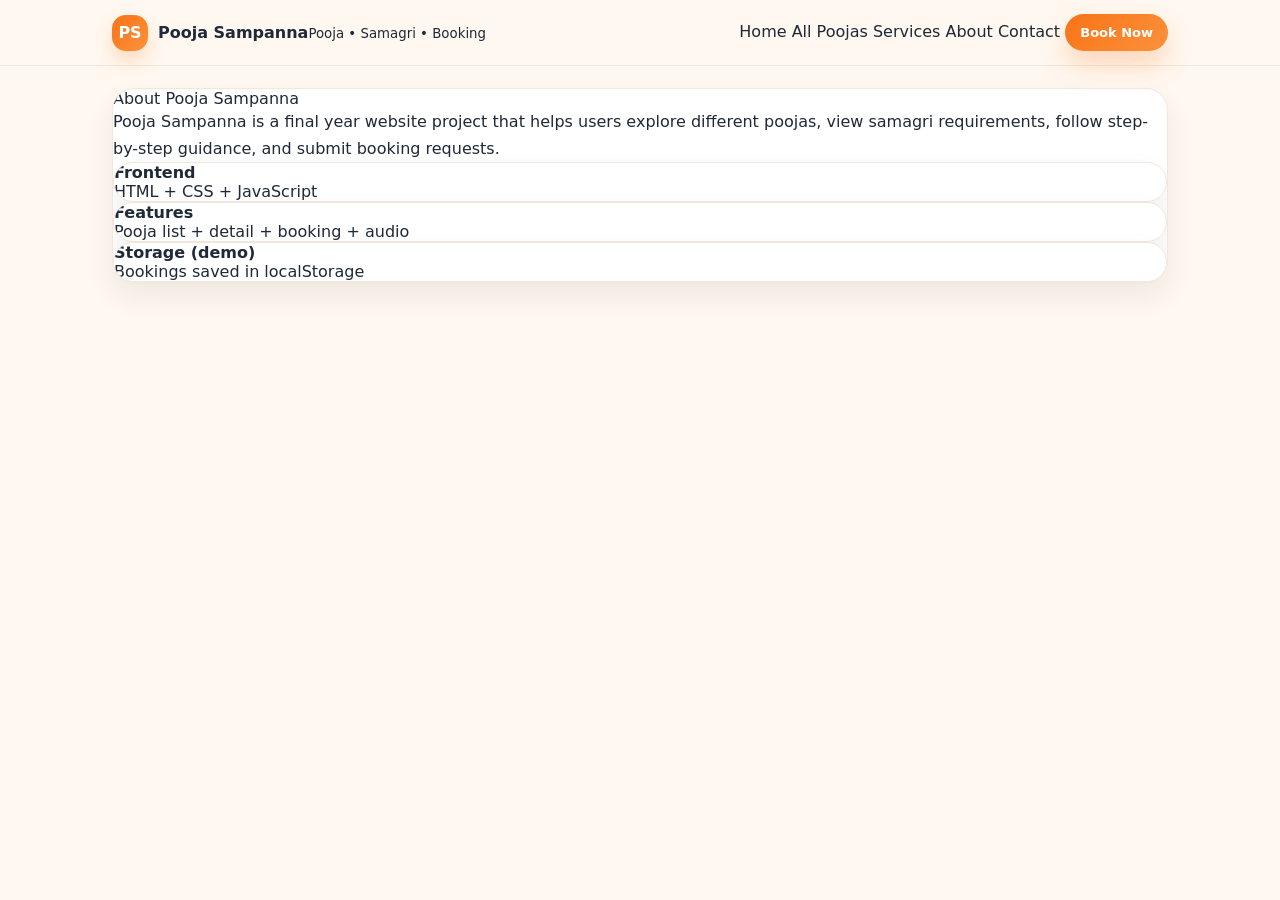
<file: about.html>
<!doctype html>
<html lang="en">
<head>
  <meta charset="utf-8"/>
  <meta name="viewport" content="width=device-width, initial-scale=1"/>
  <title>About - Pooja Sampanna</title>
  <link rel="stylesheet" href="style.css"/>
</head>
<body>
  <header class="nav">
    <div class="nav-inner">
      <a class="brand" href="index.html">
        <div class="logo">PS</div>
        <div><b>Pooja Sampanna</b><small>Pooja • Samagri • Booking</small></div>
      </a>
      <div class="links">
        <a data-nav class="link" href="index.html">Home</a>
        <a data-nav class="link" href="poojas.html">All Poojas</a>
        <a data-nav class="link" href="services.html">Services</a>
        <a data-nav class="link" href="about.html">About</a>
        <a data-nav class="link" href="contact.html">Contact</a>
        <a class="btn primary" href="contact.html">Book Now</a>
      </div>
    </div>
  </header>

  <main class="container">
    <div class="card">
      <div class="title">About Pooja Sampanna</div>
      <p class="muted" style="line-height:1.7">
        Pooja Sampanna is a final year website project that helps users explore different poojas,
        view samagri requirements, follow step-by-step guidance, and submit booking requests.
      </p>

      <div class="section cards">
        <div class="card"><b>Frontend</b><div class="small">HTML + CSS + JavaScript</div></div>
        <div class="card"><b>Features</b><div class="small">Pooja list + detail + booking + audio</div></div>
        <div class="card"><b>Storage (demo)</b><div class="small">Bookings saved in localStorage</div></div>
      </div>
    </div>
  </main>

  <script src="app.js"></script>
</body>
</html>
</file>
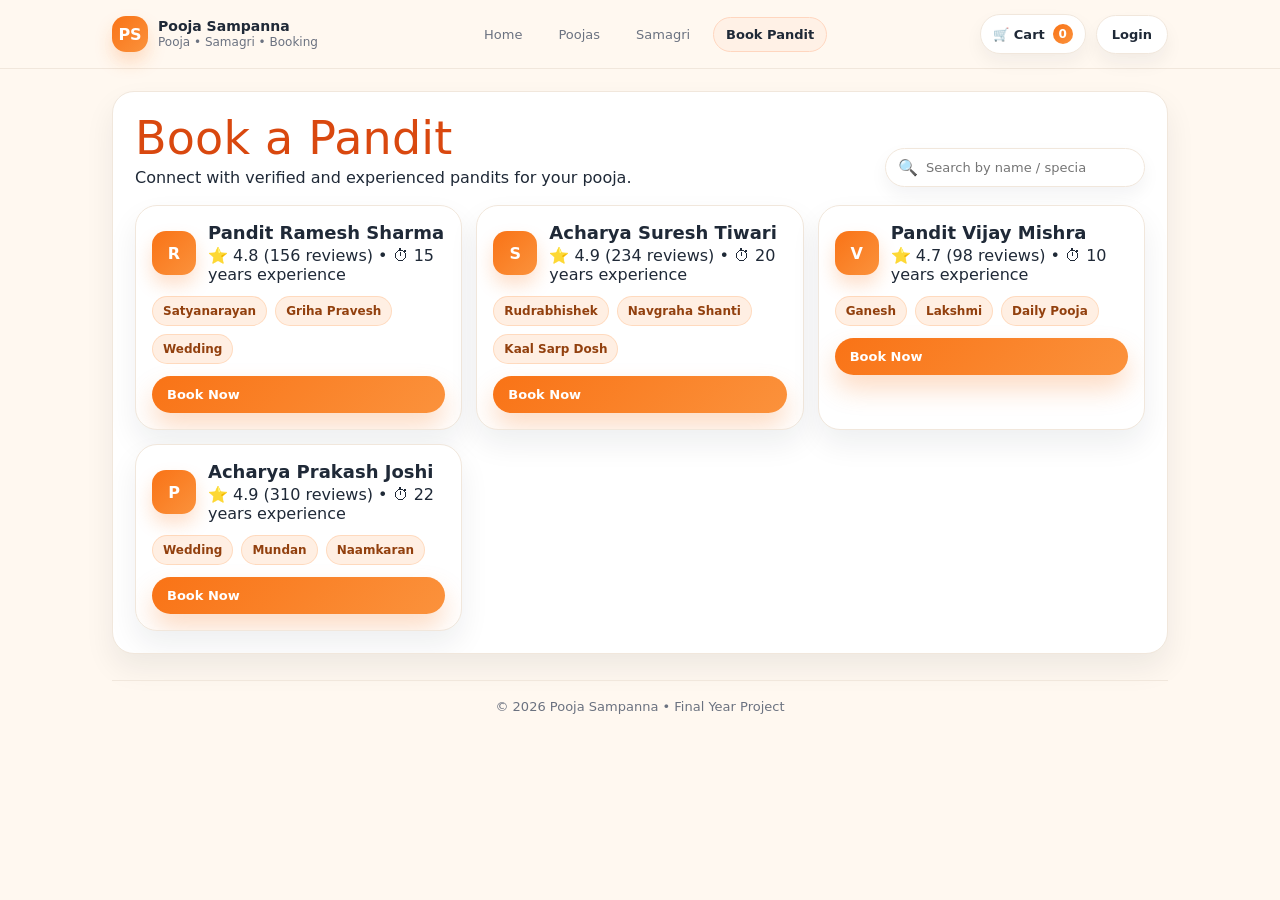
<file: book-pandit.html>
<!doctype html>
<html lang="en">
<head>
  <meta charset="utf-8" />
  <meta name="viewport" content="width=device-width, initial-scale=1" />
  <title>Book Pandit - Pooja Sampanna</title>
  <link rel="stylesheet" href="style.css" />
</head>
<body>

<header class="nav">
  <div class="nav-inner">
    <a class="brand" href="index.html">
      <div class="logo">PS</div>
      <div class="brand-title">
        <b>Pooja Sampanna</b>
        <small>Pooja • Samagri • Booking</small>
      </div>
    </a>

    <nav class="nav-links">
      <a class="nav-link" data-nav href="index.html">Home</a>
      <a class="nav-link" data-nav href="poojas.html">Poojas</a>
      <a class="nav-link" data-nav href="samagri.html">Samagri</a>
      <a class="nav-link active" data-nav href="book-pandit.html">Book Pandit</a>
    </nav>

    <div class="nav-right">
      <a class="cart-pill" href="samagri.html" title="Open cart">
        🛒 Cart <span class="cart-badge" id="cartCount">0</span>
      </a>
      <a class="btn ghost" href="login.html">Login</a>
    </div>
  </div>
</header>

<main class="container">
  <section class="card" style="padding:22px">
    <div style="display:flex;justify-content:space-between;gap:12px;flex-wrap:wrap;align-items:flex-end">
      <div>
        <div class="h1" style="margin:0">Book a Pandit</div>
        <p class="muted" style="margin:6px 0 0">Connect with verified and experienced pandits for your pooja.</p>
      </div>

      <div class="search" style="min-width:260px">
        🔍 <input id="panditSearch" placeholder="Search by name / specialty..." />
      </div>
    </div>

    <div class="grid3" id="panditGrid" style="margin-top:18px"></div>
  </section>

  <div class="footer">© 2026 Pooja Sampanna • Final Year Project</div>
</main>

<!-- BOOKING MODAL -->
<div class="modal" id="panditModal" style="display:none">
  <div class="modal-card">
    <div class="modal-head">
      <div>
        <b id="mPanditName">Book Pandit</b>
        <div class="muted" id="mPanditMeta" style="margin-top:4px;font-size:13px"></div>
      </div>
      <button class="btn ghost" id="mClose">✕</button>
    </div>

    <form id="panditForm" class="modal-body">
      <div class="grid2">
        <div>
          <label class="lbl">Your Name</label>
          <input class="inp" id="cName" required />
        </div>
        <div>
          <label class="lbl">Phone</label>
          <input class="inp" id="cPhone" required />
        </div>
      </div>

      <div class="grid2">
        <div>
          <label class="lbl">Date</label>
          <input class="inp" id="cDate" type="date" required />
        </div>
        <div>
          <label class="lbl">Time</label>
          <input class="inp" id="cTime" type="time" required />
        </div>
      </div>

      <div class="grid2">
        <div>
          <label class="lbl">Pooja</label>
          <select class="inp" id="cPooja" required>
            <option>Satyanarayan Katha</option>
            <option>Ganesh Pooja</option>
            <option>Lakshmi Pooja</option>
            <option>Griha Pravesh</option>
            <option>Wedding</option>
            <option>Navgraha Shanti</option>
          </select>
        </div>
        <div>
          <label class="lbl">City</label>
          <input class="inp" id="cCity" placeholder="Mumbai" required />
        </div>
      </div>

      <div>
        <label class="lbl">Address</label>
        <textarea class="inp" id="cAddr" rows="2" required></textarea>
      </div>

      <button class="btn primary" type="submit" style="width:100%;margin-top:10px">✅ Confirm Booking</button>
      <div class="muted" style="margin-top:8px;font-size:13px">Demo saves locally (and can be sent to PHP API if available).</div>
    </form>
  </div>
</div>

<script>
  // Minimal helpers
  const qs = (s,root=document)=> root.querySelector(s);
  const qsa = (s,root=document)=> [...root.querySelectorAll(s)];
  const money = n => "₹" + Number(n).toFixed(0);

  // Pandit data (demo)
  const PANDITS = [
    {id:"ramesh", name:"Pandit Ramesh Sharma", rating:4.8, reviews:156, exp:"15 years", tags:["Satyanarayan","Griha Pravesh","Wedding"]},
    {id:"suresh", name:"Acharya Suresh Tiwari", rating:4.9, reviews:234, exp:"20 years", tags:["Rudrabhishek","Navgraha Shanti","Kaal Sarp Dosh"]},
    {id:"vijay",  name:"Pandit Vijay Mishra", rating:4.7, reviews:98,  exp:"10 years", tags:["Ganesh","Lakshmi","Daily Pooja"]},
    {id:"prakash",name:"Acharya Prakash Joshi", rating:4.9, reviews:310, exp:"22 years", tags:["Wedding","Mundan","Naamkaran"]},
  ];

  // Cart badge (same key as your samagri page)
  function getCart(){
    try { return JSON.parse(localStorage.getItem("ps_cart")||"[]"); } catch(e){ return []; }
  }
  function setCartBadge(){
    const cart = getCart();
    const count = cart.reduce((a,i)=> a + (i.qty||1), 0);
    const el = qs("#cartCount"); if(el) el.textContent = count;
  }
  setCartBadge();

  // Render cards
  const grid = qs("#panditGrid");
  function render(list){
    grid.innerHTML = list.map(p=>`
      <div class="card" style="padding:16px">
        <div style="display:flex;gap:12px;align-items:center">
          <div class="logo" style="width:44px;height:44px;font-weight:900">${p.name.split(" ")[1]?.[0]||"P"}</div>
          <div style="flex:1">
            <b style="font-size:18px">${p.name}</b>
            <div class="muted" style="margin-top:3px">⭐ ${p.rating} (${p.reviews} reviews) • ⏱ ${p.exp} experience</div>
          </div>
        </div>

        <div style="display:flex;gap:8px;flex-wrap:wrap;margin-top:12px">
          ${p.tags.map(t=>`<span class="pill">${t}</span>`).join("")}
        </div>

        <button class="btn primary" style="width:100%;margin-top:12px" data-book="${p.id}">Book Now</button>
      </div>
    `).join("");
  }
  render(PANDITS);

  // Search
  qs("#panditSearch").addEventListener("input", (e)=>{
    const q = e.target.value.toLowerCase().trim();
    const filtered = PANDITS.filter(p =>
      p.name.toLowerCase().includes(q) || p.tags.join(" ").toLowerCase().includes(q)
    );
    render(filtered);
  });

  // Modal open/close + booking
  let activePandit = null;
  const modal = qs("#panditModal");
  function openModal(p){
    activePandit = p;
    qs("#mPanditName").textContent = p.name;
    qs("#mPanditMeta").textContent = `⭐ ${p.rating} (${p.reviews} reviews) • ⏱ ${p.exp}`;
    modal.style.display = "flex";
  }
  function closeModal(){ modal.style.display="none"; }
  qs("#mClose").onclick = closeModal;
  modal.addEventListener("click",(e)=>{ if(e.target === modal) closeModal(); });

  document.addEventListener("click",(e)=>{
    const id = e.target?.getAttribute?.("data-book");
    if(!id) return;
    const p = PANDITS.find(x=>x.id===id);
    if(p) openModal(p);
  });

  qs("#panditForm").addEventListener("submit", async (e)=>{
    e.preventDefault();
    const booking = {
      pandit: activePandit?.name || "Pandit",
      name: qs("#cName").value.trim(),
      phone: qs("#cPhone").value.trim(),
      date: qs("#cDate").value,
      time: qs("#cTime").value,
      pooja: qs("#cPooja").value,
      city: qs("#cCity").value.trim(),
      address: qs("#cAddr").value.trim(),
      ts: Date.now()
    };

    // save locally
    const list = JSON.parse(localStorage.getItem("ps_bookings") || "[]");
    list.unshift(booking);
    localStorage.setItem("ps_bookings", JSON.stringify(list));

    // OPTIONAL: send to PHP api if exists (no harm if fails)
    try{
      await fetch("../api/save_booking.php", {
        method:"POST",
        headers:{"Content-Type":"application/json"},
        body: JSON.stringify(booking)
      });
    }catch(err){}

    alert("✅ Booking Saved!");
    closeModal();
    e.target.reset();
  });
</script>

</body>
</html>
</file>
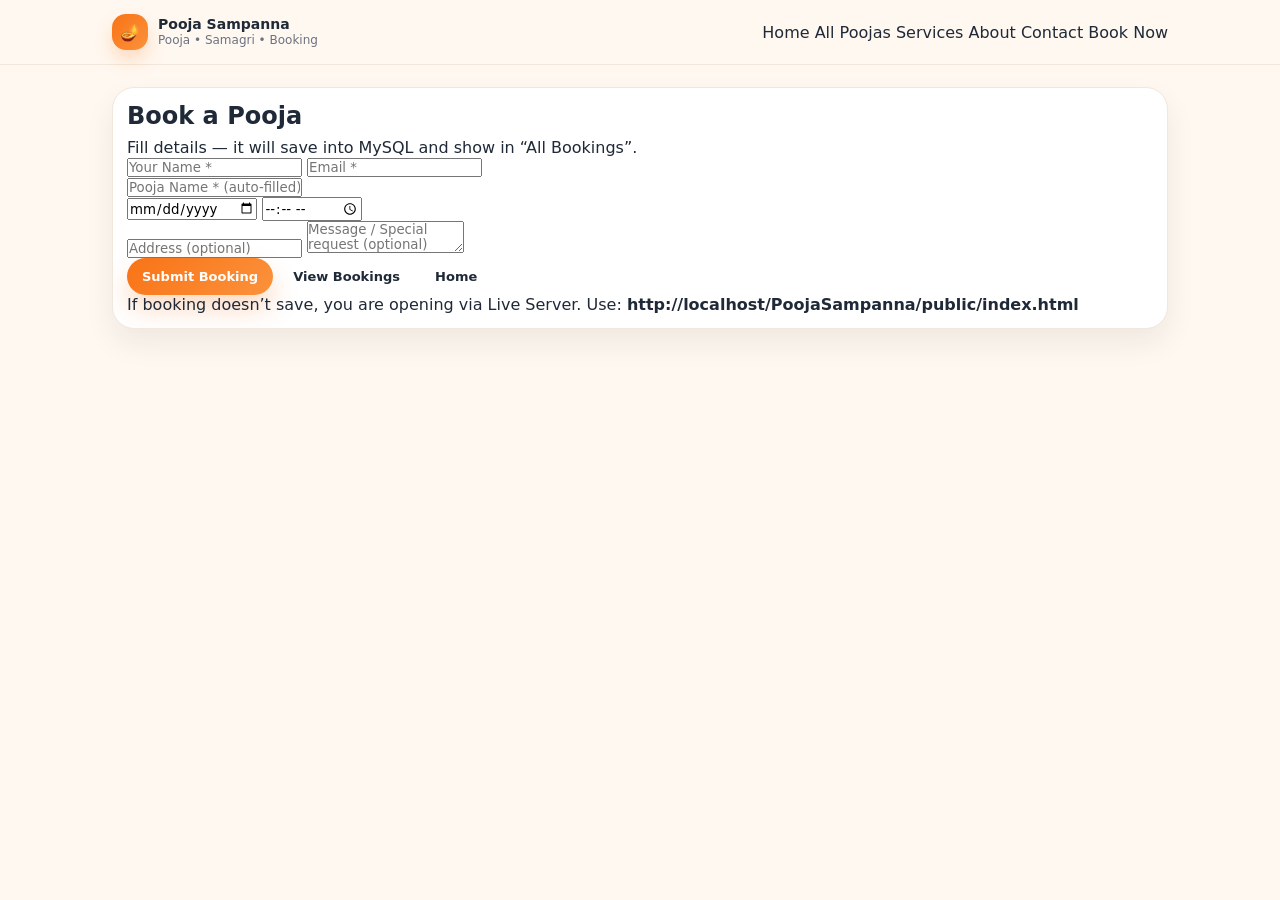
<file: book.html>
<!doctype html>
<html lang="en">
<head>
  <meta charset="utf-8"/>
  <meta name="viewport" content="width=device-width,initial-scale=1"/>
  <title>Book Pooja • Pooja Sampanna</title>
  <link rel="stylesheet" href="style.css"/>
</head>
<body>
  <div class="nav">
    <div class="container nav-inner">
      <a class="brand" href="index.html">
        <div class="logo"><span>🪔</span></div>
        <div class="brand-title"><b>Pooja Sampanna</b><small>Pooja • Samagri • Booking</small></div>
      </a>
      <div class="links">
        <a href="index.html">Home</a>
        <a href="poojas.html">All Poojas</a>
        <a href="services.html">Services</a>
        <a href="about.html">About</a>
        <a href="contact.html">Contact</a>
        <a class="cta" href="book.html">Book Now</a>
      </div>
    </div>
  </div>

  <div class="container section">
    <div class="card panel">
      <h2 style="margin:0 0 8px">Book a Pooja</h2>
      <div class="muted">Fill details — it will save into MySQL and show in “All Bookings”.</div>
      <div class="hr"></div>

      <form id="bookingForm" class="form">
        <div class="row2">
          <input id="name" placeholder="Your Name *" required>
          <input id="email" type="email" placeholder="Email *" required>
        </div>

        <input id="poojaName" placeholder="Pooja Name * (auto-filled)" required>

        <div class="row2">
          <input id="date" type="date" required>
          <input id="time" type="time" required>
        </div>

        <input id="address" placeholder="Address (optional)">
        <textarea id="message" placeholder="Message / Special request (optional)"></textarea>

        <div class="btnrow">
          <button class="btn primary" type="submit">Submit Booking</button>
          <a class="btn" href="bookings.html">View Bookings</a>
          <a class="btn" href="index.html">Home</a>
        </div>

        <div class="note">
          If booking doesn’t save, you are opening via Live Server. Use:
          <b>http://localhost/PoojaSampanna/public/index.html</b>
        </div>
      </form>
    </div>
  </div>

  <script src="app.js"></script>
</body>
</html>
</file>
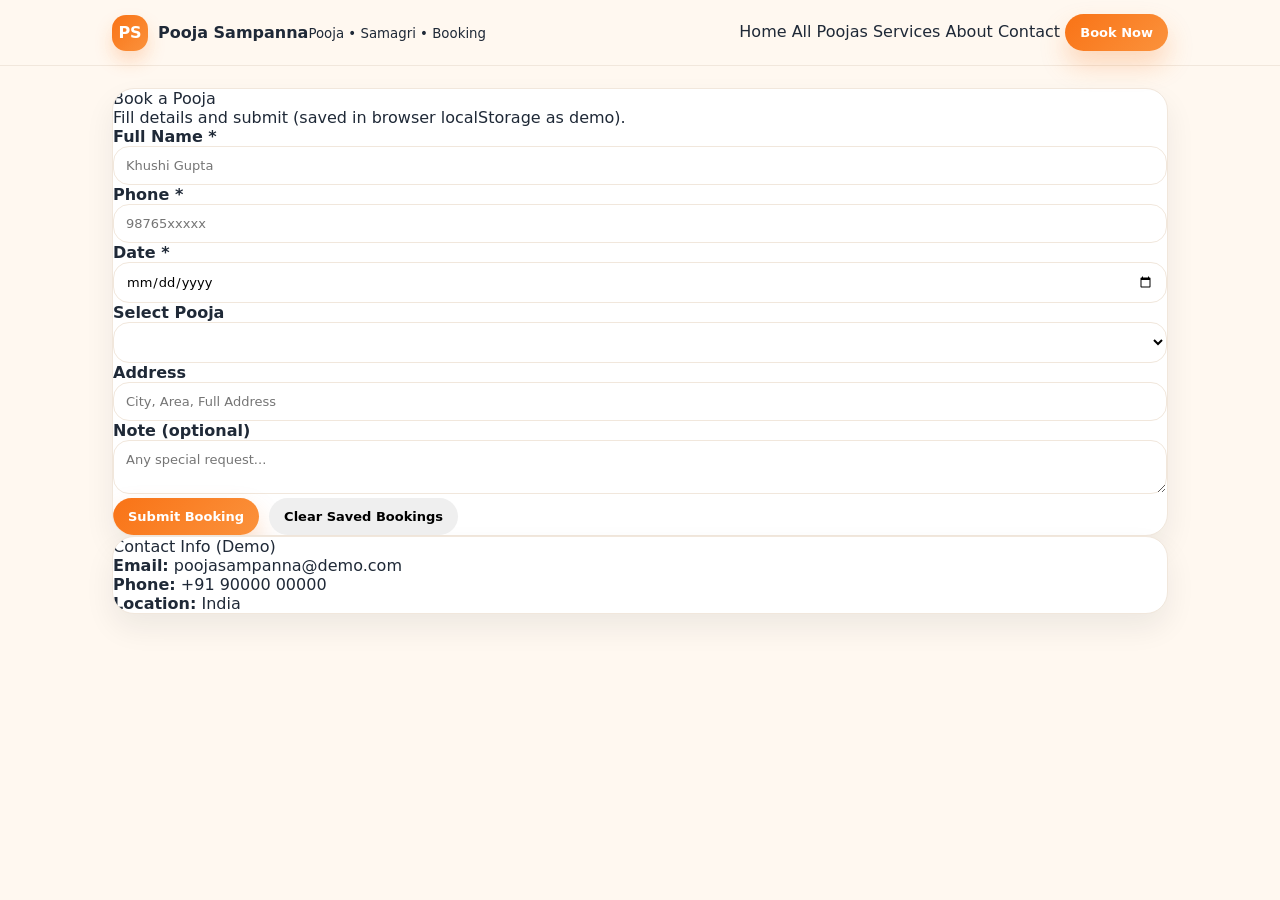
<file: contact.html>
<!doctype html>
<html lang="en">
<head>
  <meta charset="utf-8"/>
  <meta name="viewport" content="width=device-width, initial-scale=1"/>
  <title>Contact & Booking - Pooja Sampanna</title>
  <link rel="stylesheet" href="style.css"/>
</head>
<body>
  <header class="nav">
    <div class="nav-inner">
      <a class="brand" href="index.html">
        <div class="logo">PS</div>
        <div><b>Pooja Sampanna</b><small>Pooja • Samagri • Booking</small></div>
      </a>
      <div class="links">
        <a data-nav class="link" href="index.html">Home</a>
        <a data-nav class="link" href="poojas.html">All Poojas</a>
        <a data-nav class="link" href="services.html">Services</a>
        <a data-nav class="link" href="about.html">About</a>
        <a data-nav class="link" href="contact.html">Contact</a>
        <a class="btn primary" href="contact.html">Book Now</a>
      </div>
    </div>
  </header>

  <main class="container grid gap">
    <div class="card">
      <div class="title">Book a Pooja</div>
      <p class="muted">Fill details and submit (saved in browser localStorage as demo).</p>

      <form class="form" id="bookingForm">
        <div class="grid form-2">
          <div>
            <label><b>Full Name *</b></label>
            <input class="input" name="name" placeholder="Khushi Gupta"/>
          </div>
          <div>
            <label><b>Phone *</b></label>
            <input class="input" name="phone" placeholder="98765xxxxx"/>
          </div>
        </div>

        <div class="grid form-2">
          <div>
            <label><b>Date *</b></label>
            <input class="input" type="date" name="date"/>
          </div>
          <div>
            <label><b>Select Pooja</b></label>
            <select class="input" name="pooja" id="poojaSelect"></select>
          </div>
        </div>

        <div>
          <label><b>Address</b></label>
          <input class="input" name="address" placeholder="City, Area, Full Address"/>
        </div>

        <div>
          <label><b>Note (optional)</b></label>
          <textarea class="input" name="note" placeholder="Any special request..."></textarea>
        </div>

        <div style="display:flex;gap:10px;flex-wrap:wrap">
          <button class="btn primary" type="submit">Submit Booking</button>
          <button class="btn" type="button" id="clearBookings">Clear Saved Bookings</button>
        </div>
      </form>
    </div>

    <div class="card">
      <div class="title">Contact Info (Demo)</div>
      <div class="notice">
        <div><b>Email:</b> poojasampanna@demo.com</div>
        <div><b>Phone:</b> +91 90000 00000</div>
        <div><b>Location:</b> India</div>
      </div>
    </div>
  </main>

  <script src="app.js"></script>
</body>
</html>
</file>
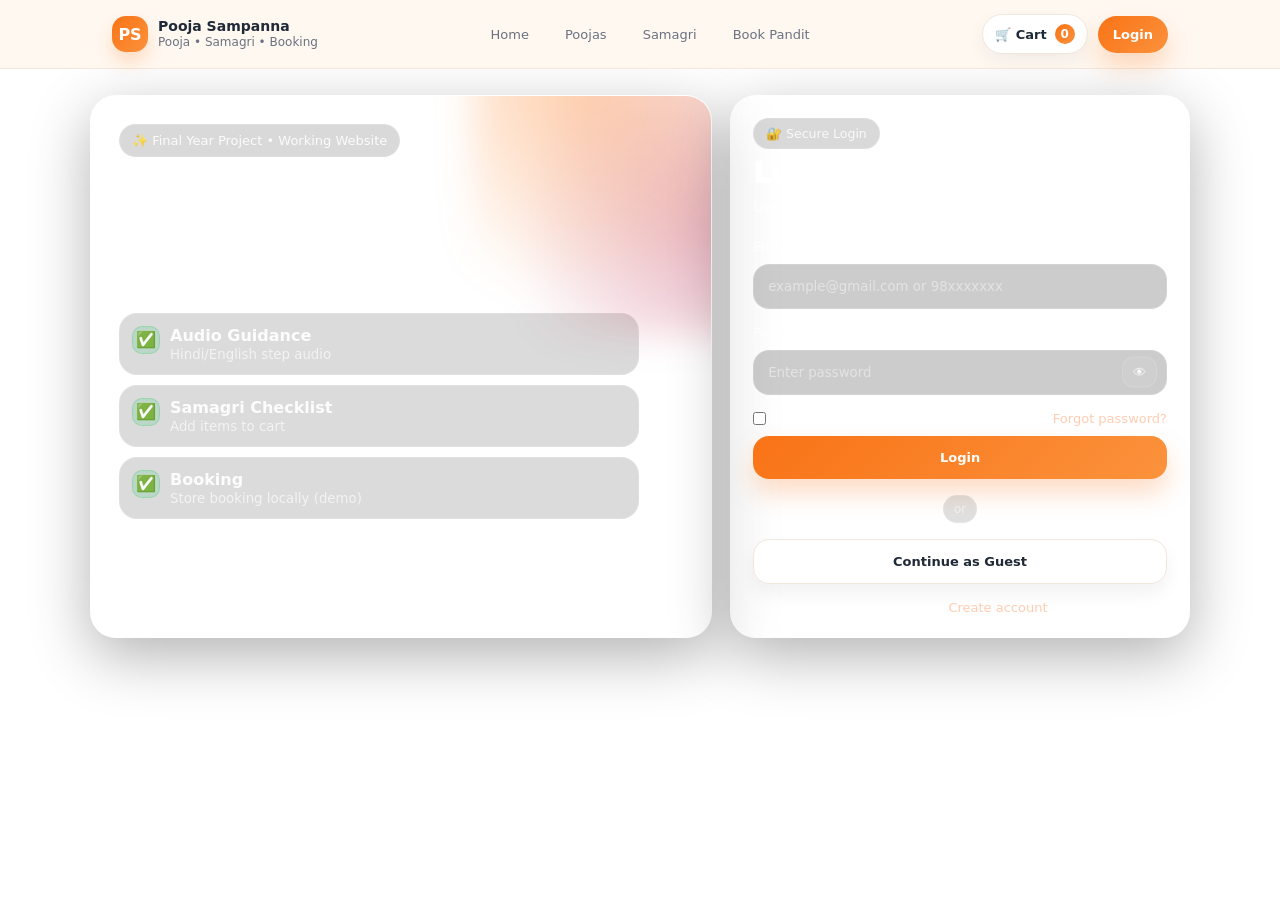
<file: login.html>
<!doctype html>
<html lang="en">
<head>
  <meta charset="utf-8" />
  <meta name="viewport" content="width=device-width, initial-scale=1" />
  <title>Login - Pooja Sampanna</title>
  <link rel="stylesheet" href="style.css" />
</head>
<body class="login-body">

<header class="nav">
  <div class="nav-inner">
    <a class="brand" href="index.html">
      <div class="logo">PS</div>
      <div class="brand-title">
        <b>Pooja Sampanna</b>
        <small>Pooja • Samagri • Booking</small>
      </div>
    </a>

    <nav class="nav-links">
      <a class="nav-link" data-nav href="index.html">Home</a>
      <a class="nav-link" data-nav href="poojas.html">Poojas</a>
      <a class="nav-link" data-nav href="samagri.html">Samagri</a>
      <a class="nav-link" data-nav href="book-pandit.html">Book Pandit</a>
    </nav>

    <div class="nav-right">
      <a class="cart-pill" href="samagri.html">
        🛒 Cart <span class="cart-badge" id="cartCount">0</span>
      </a>
      <a class="btn primary" href="login.html">Login</a>
    </div>
  </div>
</header>

<main class="login-wrap">
  <div class="login-grid">
    <!-- LEFT: Branding panel -->
    <section class="login-left">
      <div class="login-chip">✨ Final Year Project • Working Website</div>
      <h1 class="login-title">Welcome Back</h1>
      <p class="login-sub">
        Login to manage bookings, save samagri list and continue guided pooja with audio steps.
      </p>

      <div class="login-bullets">
        <div class="lb"><span>✅</span><div><b>Audio Guidance</b><small>Hindi/English step audio</small></div></div>
        <div class="lb"><span>✅</span><div><b>Samagri Checklist</b><small>Add items to cart</small></div></div>
        <div class="lb"><span>✅</span><div><b>Booking</b><small>Store booking locally (demo)</small></div></div>
      </div>

      <div class="login-glow"></div>
    </section>

    <!-- RIGHT: Login card -->
    <section class="login-card">
      <div class="lc-head">
        <div class="lc-badge">🔐 Secure Login</div>
        <h2>Login</h2>
        <p>Use email/phone + password (demo login saves locally).</p>
      </div>

      <form id="loginForm" class="lc-form">
        <label class="lc-label">Email / Phone</label>
        <input class="lc-input" type="text" id="loginUser" placeholder="example@gmail.com or 98xxxxxxx" required />

        <label class="lc-label">Password</label>
        <div class="lc-pass">
          <input class="lc-input" type="password" id="loginPass" placeholder="Enter password" required />
          <button type="button" class="lc-eye" id="togglePass" aria-label="Show password">👁</button>
        </div>

        <div class="lc-row">
          <label class="lc-check">
            <input type="checkbox" id="rememberMe" />
            <span>Remember me</span>
          </label>
          <a class="lc-link" href="#" onclick="alert('Demo: feature optional');return false;">Forgot password?</a>
        </div>

        <button class="btn primary lc-btn" type="submit">Login</button>

        <div class="lc-or"><span>or</span></div>

        <button class="btn ghost lc-btn" type="button" id="guestBtn">Continue as Guest</button>

        <div class="lc-foot">
          <span>New user?</span>
          <a class="lc-link" href="#" onclick="alert('Demo: you can add signup later');return false;">Create account</a>
        </div>
      </form>
    </section>
  </div>
</main>

<script src="app.js"></script>
<script>
  // Password show/hide
  const pass = document.getElementById("loginPass");
  document.getElementById("togglePass").addEventListener("click", ()=>{
    pass.type = (pass.type === "password") ? "text" : "password";
  });

  // Demo login (localStorage)
  document.getElementById("loginForm").addEventListener("submit", (e)=>{
    e.preventDefault();
    const user = document.getElementById("loginUser").value.trim();
    const remember = document.getElementById("rememberMe").checked;

    const payload = { user, at: Date.now() };
    localStorage.setItem("ps_user", JSON.stringify(payload));
    if(remember) localStorage.setItem("ps_remember", "1"); else localStorage.removeItem("ps_remember");

    alert("Login successful (demo) ✅");
    location.href = "book-pandit.html";
  });

  document.getElementById("guestBtn").addEventListener("click", ()=>{
    localStorage.removeItem("ps_user");
    alert("Continuing as Guest ✅");
    location.href = "index.html";
  });
</script>
</body>
</html>
</file>
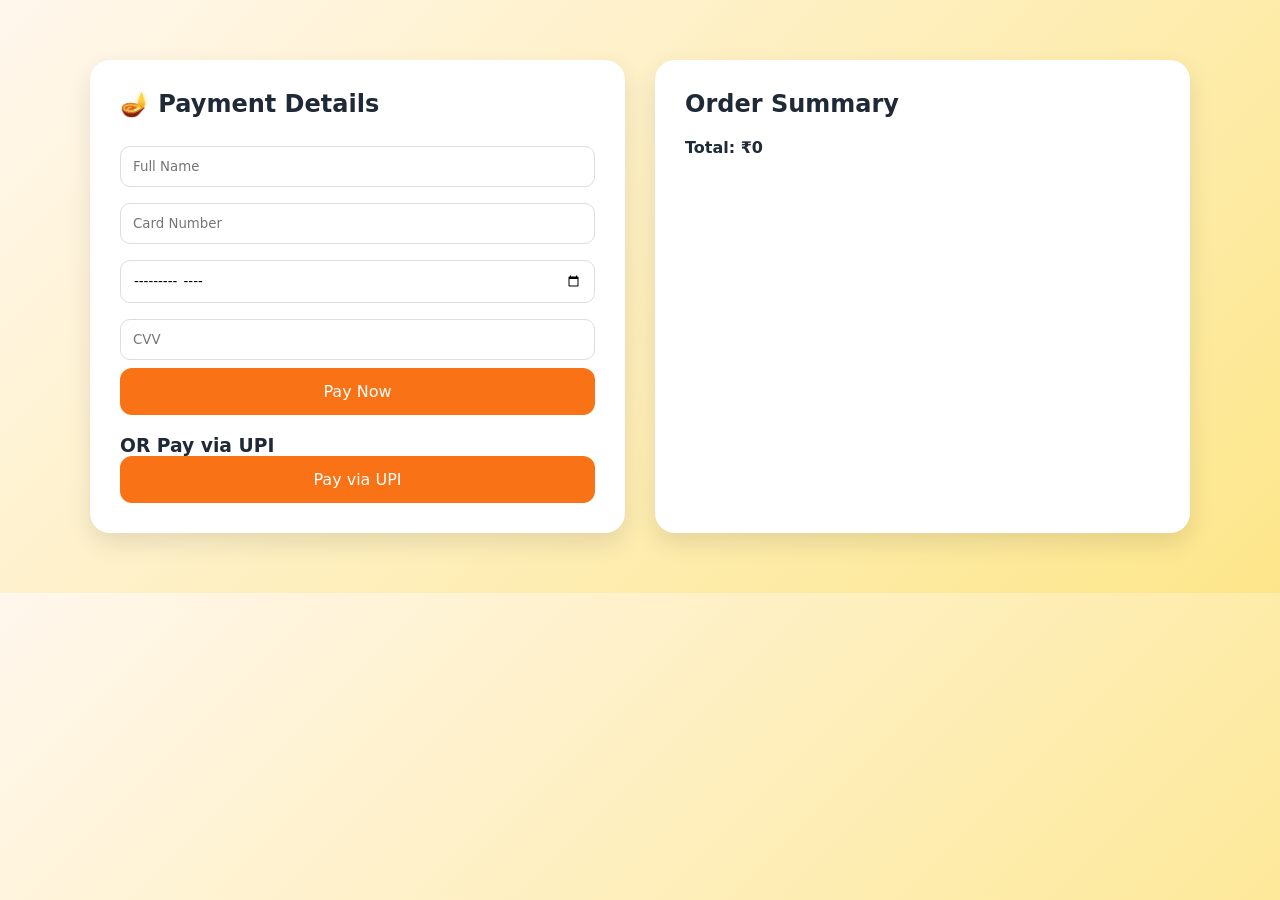
<file: payment.html>
<!DOCTYPE html>
<html lang="en">
<head>
<meta charset="UTF-8">
<meta name="viewport" content="width=device-width, initial-scale=1.0">
<title>Payment - Pooja Sampanna</title>
<link rel="stylesheet" href="style.css">

<style>
body{
  background: linear-gradient(135deg,#fff7ed,#fde68a);
}

.pay-container{
  max-width: 1100px;
  margin: 60px auto;
  display: grid;
  grid-template-columns: 1fr 1fr;
  gap: 30px;
}

.pay-left{
  background: white;
  padding: 30px;
  border-radius: 20px;
  box-shadow: 0 10px 25px rgba(0,0,0,0.1);
}

.pay-right{
  background: white;
  padding: 30px;
  border-radius: 20px;
  box-shadow: 0 10px 25px rgba(0,0,0,0.1);
}

h2{
  margin-bottom: 20px;
}

input{
  width: 100%;
  padding: 12px;
  margin: 8px 0;
  border-radius: 10px;
  border: 1px solid #ddd;
}

.btn-pay{
  width: 100%;
  padding: 14px;
  background: #f97316;
  color: white;
  border: none;
  border-radius: 12px;
  font-size: 16px;
  cursor: pointer;
}

.btn-pay:hover{
  background: #ea580c;
}

.summary{
  margin-top: 20px;
}

.item{
  display:flex;
  justify-content:space-between;
  margin:8px 0;
}

.total{
  font-weight:bold;
  margin-top: 15px;
}
</style>
</head>

<body>

<div class="pay-container">

  <!-- LEFT SIDE (FORM) -->
  <div class="pay-left">
    <h2>🪔 Payment Details</h2>

    <form id="payForm">
      <input type="text" placeholder="Full Name" required>
      <input type="text" placeholder="Card Number" required>
      <input type="month" required>
      <input type="password" placeholder="CVV" required>

      <button class="btn-pay" type="submit">Pay Now</button>
    </form>

    <h3 style="margin-top:20px;">OR Pay via UPI</h3>
    <button class="btn-pay" onclick="upi()">Pay via UPI</button>
  </div>

  <!-- RIGHT SIDE (SUMMARY) -->
  <div class="pay-right">
    <h2>Order Summary</h2>

    <div class="summary" id="summaryBox"></div>

    <div class="total" id="totalAmount">Total: ₹0</div>
  </div>

</div>

<script>
// Load cart data
function loadCart(){
  return JSON.parse(localStorage.getItem("ps_cart") || "[]");
}

function renderSummary(){
  const cart = loadCart();
  const box = document.getElementById("summaryBox");
  let total = 0;

  box.innerHTML = cart.map(item=>{
    total += item.price;
    return `
      <div class="item">
        <span>${item.name}</span>
        <span>₹${item.price}</span>
      </div>
    `;
  }).join("");

  document.getElementById("totalAmount").innerText = "Total: ₹" + total;
}

renderSummary();

// Payment submit
document.getElementById("payForm").addEventListener("submit", function(e){
  e.preventDefault();
  alert("✅ Payment Successful");
  localStorage.removeItem("ps_cart");
  window.location.href = "success.html";
});

// UPI
function upi(){
  alert("Redirecting to UPI (Demo)");
}
</script>

</body>
</html>
</file>
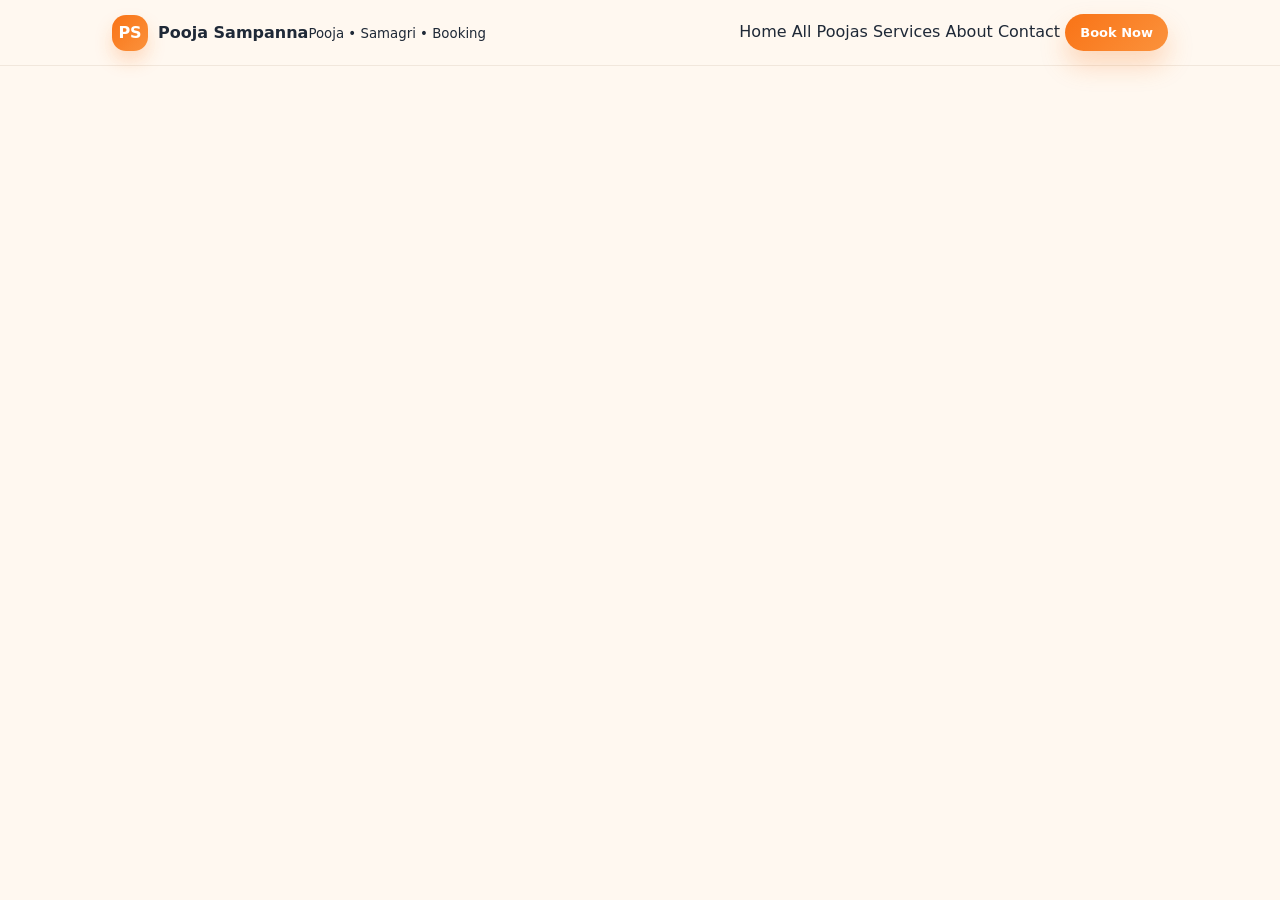
<file: pooja.html>
<!doctype html>
<html lang="en">
<head>
  <meta charset="utf-8"/>
  <meta name="viewport" content="width=device-width, initial-scale=1"/>
  <title>Pooja Details - Pooja Sampanna</title>
  <link rel="stylesheet" href="style.css"/>
</head>
<body>
  <header class="nav">
    <div class="nav-inner">
      <a class="brand" href="index.html">
        <div class="logo">PS</div>
        <div><b>Pooja Sampanna</b><small>Pooja • Samagri • Booking</small></div>
      </a>
      <div class="links">
        <a data-nav class="link" href="index.html">Home</a>
        <a data-nav class="link" href="poojas.html">All Poojas</a>
        <a data-nav class="link" href="services.html">Services</a>
        <a data-nav class="link" href="about.html">About</a>
        <a data-nav class="link" href="contact.html">Contact</a>
        <a class="btn primary" href="contact.html">Book Now</a>
      </div>
    </div>
  </header>

  <main class="container">
    <div id="poojaDetail"></div>
  </main>

  <script src="app.js"></script>
</body>
</html>
</file>
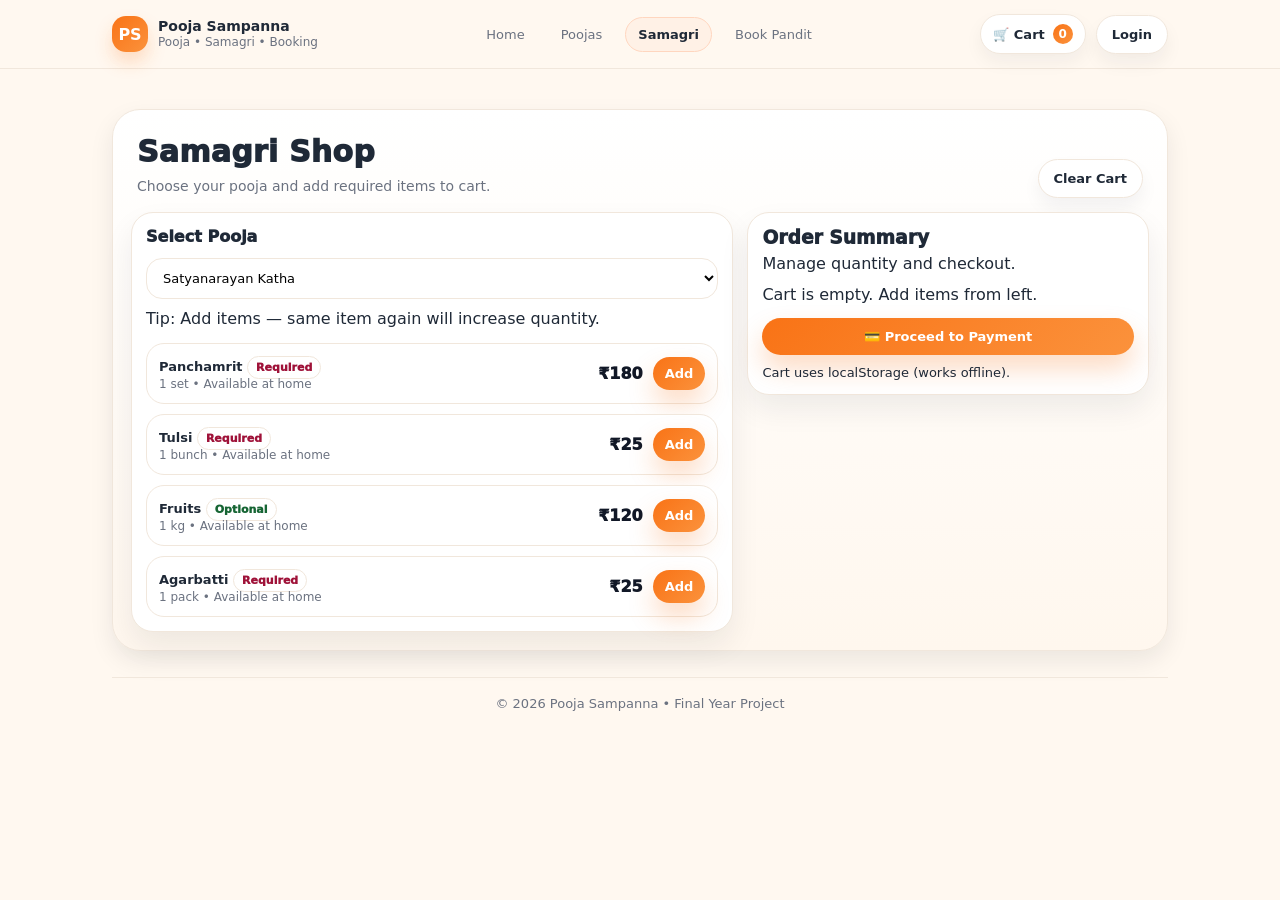
<file: samagri.html>
<!doctype html>
<html lang="en">
<head>
  <meta charset="utf-8" />
  <meta name="viewport" content="width=device-width, initial-scale=1" />
  <title>Samagri Shop - Pooja Sampanna</title>
  <link rel="stylesheet" href="style.css" />
</head>
<body>

<header class="nav">
  <div class="nav-inner">
    <a class="brand" href="index.html">
      <div class="logo">PS</div>
      <div class="brand-title">
        <b>Pooja Sampanna</b>
        <small>Pooja • Samagri • Booking</small>
      </div>
    </a>

    <nav class="nav-links">
      <a class="nav-link" data-nav href="index.html">Home</a>
      <a class="nav-link" data-nav href="poojas.html">Poojas</a>
      <a class="nav-link active" data-nav href="samagri.html">Samagri</a>
      <a class="nav-link" data-nav href="book-pandit.html">Book Pandit</a>
    </nav>

    <div class="nav-right">
      <a class="cart-pill" href="samagri.html">
        🛒 Cart <span class="cart-badge" id="cartCount">0</span>
      </a>
      <a class="btn ghost" href="login.html">Login</a>
    </div>
  </div>
</header>

<main class="container">

  <section class="pop-wrap">
    <div class="pop-head">
      <div>
        <div class="pop-title">Samagri Shop</div>
        <div class="pop-sub">
          Choose your pooja and add required items to cart.
        </div>
      </div>

      <div class="pop-actions">
        <button class="btn ghost" id="clearCart">Clear Cart</button>
      </div>
    </div>

    <div class="layout2">

      <!-- LEFT -->
      <div class="panel">
        <div class="row" style="justify-content:space-between;gap:12px;flex-wrap:wrap">
          <div style="font-weight:1000">Select Pooja</div>

          <select class="select" id="poojaSelect" style="min-width:240px">
            <option>Satyanarayan Katha</option>
            <option>Ganesh Pooja</option>
            <option>Lakshmi Pooja</option>
            <option>Saraswati Pooja</option>
            <option>Hanuman Pooja</option>
            <option>Shiv Pooja</option>
            <option>Vastu Shanti</option>
          </select>
        </div>

        <div class="muted" style="margin-top:10px">
          Tip: Add items — same item again will increase quantity.
        </div>

        <div class="list" id="samagriList" style="margin-top:15px">
        </div>
      </div>

      <!-- RIGHT -->
      <div class="panel sticky">
        <h3 style="margin:0;font-weight:1000">Order Summary</h3>
        <div class="muted" style="margin-top:6px">Manage quantity and checkout.</div>

        <div id="cartSummary" style="margin-top:12px">
        </div>

        <!-- 🔥 PAYMENT BUTTON ADDED -->
        <div style="margin-top:14px">
          <a href="payment.html" class="btn primary" style="display:block;text-align:center;">
            💳 Proceed to Payment
          </a>
        </div>

        <div class="muted" style="margin-top:10px;font-size:13px">
          Cart uses localStorage (works offline).
        </div>
      </div>

    </div>
  </section>

  <div class="footer">© 2026 Pooja Sampanna • Final Year Project</div>
</main>

<script src="app.js"></script>

<script>
document.getElementById("clearCart")?.addEventListener("click", ()=>{
  localStorage.removeItem("ps_cart");
  alert("Cart cleared ✅");
  location.reload();
});
</script>

</body>
</html>
</file>
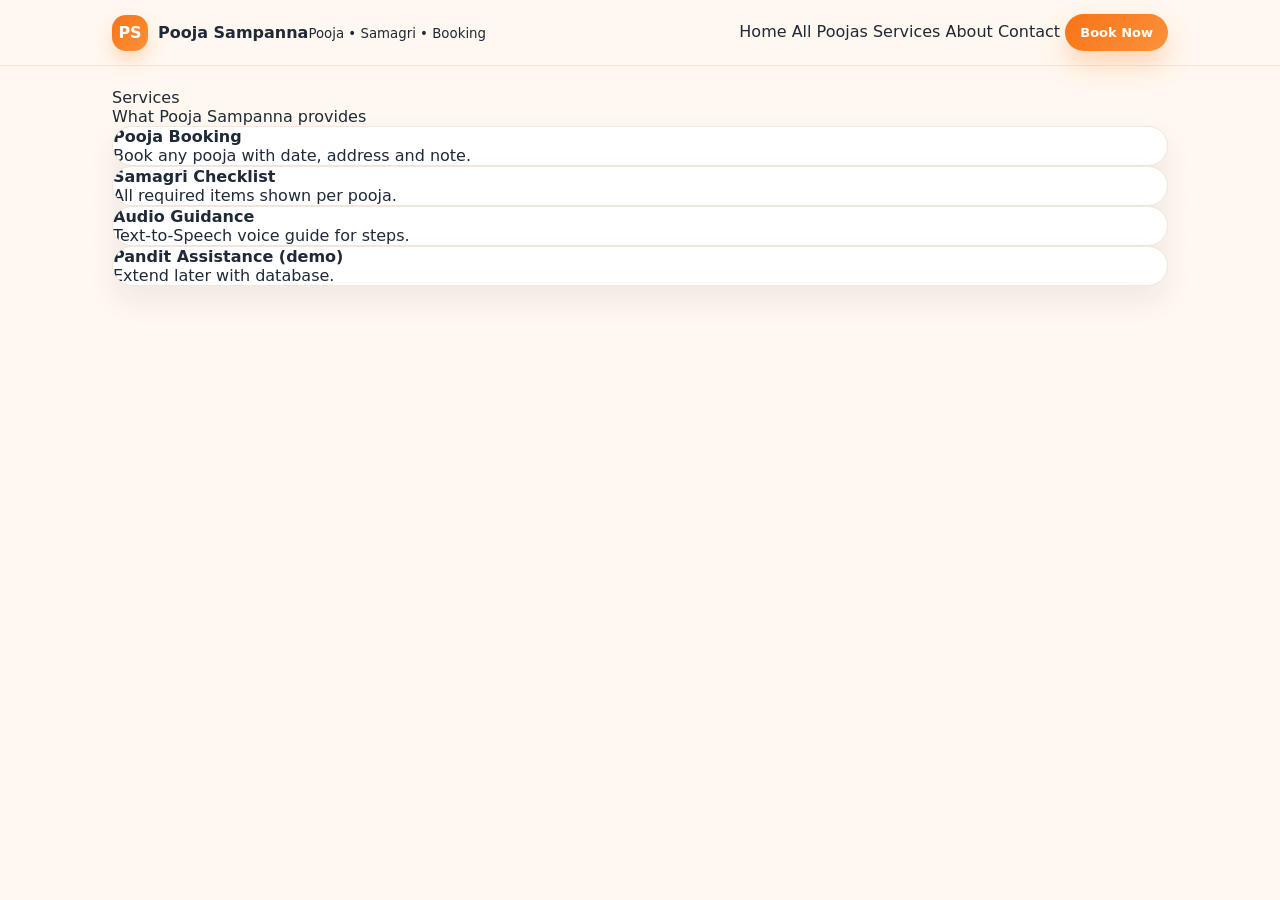
<file: services.html>
<!doctype html>
<html lang="en">
<head>
  <meta charset="utf-8"/>
  <meta name="viewport" content="width=device-width, initial-scale=1"/>
  <title>Services - Pooja Sampanna</title>
  <link rel="stylesheet" href="style.css"/>
</head>
<body>
  <header class="nav">
    <div class="nav-inner">
      <a class="brand" href="index.html">
        <div class="logo">PS</div>
        <div><b>Pooja Sampanna</b><small>Pooja • Samagri • Booking</small></div>
      </a>
      <div class="links">
        <a data-nav class="link" href="index.html">Home</a>
        <a data-nav class="link" href="poojas.html">All Poojas</a>
        <a data-nav class="link" href="services.html">Services</a>
        <a data-nav class="link" href="about.html">About</a>
        <a data-nav class="link" href="contact.html">Contact</a>
        <a class="btn primary" href="contact.html">Book Now</a>
      </div>
    </div>
  </header>

  <main class="container">
    <div class="title">Services</div>
    <p class="muted">What Pooja Sampanna provides</p>

    <div class="section cards">
      <div class="card"><b>Pooja Booking</b><div class="small">Book any pooja with date, address and note.</div></div>
      <div class="card"><b>Samagri Checklist</b><div class="small">All required items shown per pooja.</div></div>
      <div class="card"><b>Audio Guidance</b><div class="small">Text-to-Speech voice guide for steps.</div></div>
      <div class="card"><b>Pandit Assistance (demo)</b><div class="small">Extend later with database.</div></div>
    </div>
  </main>

  <script src="app.js"></script>
</body>
</html>
</file>
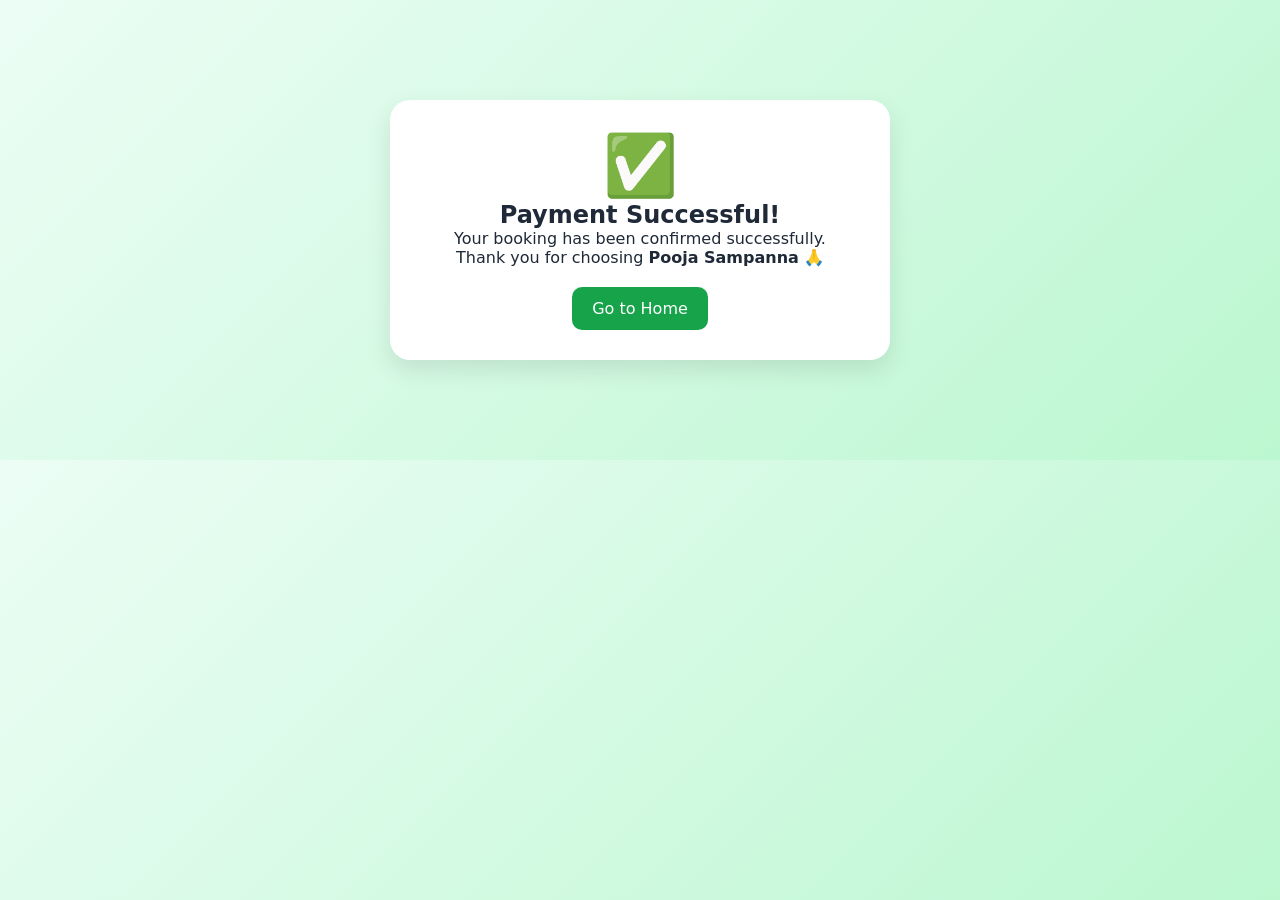
<file: success.html>
<!DOCTYPE html>
<html lang="en">
<head>
<meta charset="UTF-8">
<meta name="viewport" content="width=device-width, initial-scale=1.0">
<title>Payment Success</title>
<link rel="stylesheet" href="style.css">

<style>
body{
  background: linear-gradient(135deg,#ecfdf5,#bbf7d0);
}

.success-box{
  max-width: 500px;
  margin: 100px auto;
  background: white;
  padding: 30px;
  border-radius: 20px;
  text-align: center;
  box-shadow: 0 10px 25px rgba(0,0,0,0.1);
}

.success-icon{
  font-size: 60px;
}

.btn-home{
  margin-top: 20px;
  display: inline-block;
  padding: 12px 20px;
  background: #16a34a;
  color: white;
  border-radius: 10px;
  text-decoration: none;
}
</style>
</head>

<body>

<div class="success-box">
  <div class="success-icon">✅</div>

  <h2>Payment Successful!</h2>

  <p>Your booking has been confirmed successfully.<br>
  Thank you for choosing <b>Pooja Sampanna</b> 🙏</p>

  <a href="index.html" class="btn-home">Go to Home</a>
</div>

</body>
</html>
</file>
<file: style.css>
:root{
  --bg:#fff8f0;
  --card:#ffffff;
  --text:#1f2937;
  --muted:#6b7280;
  --border:#f1e7dc;

  --orange:#f97316;
  --orange2:#fb923c;
  --pill:#fff1e6;

  --shadow: 0 16px 44px rgba(16,24,40,.10);
  --shadow2: 0 10px 24px rgba(16,24,40,.08);
  --radius:20px;
}

*{box-sizing:border-box;margin:0;padding:0;font-family:system-ui,-apple-system,Segoe UI,Roboto,Arial;}
body{background:var(--bg);color:var(--text);}
a{text-decoration:none;color:inherit;}
.container{max-width:1100px;margin:0 auto;padding:22px;}
button{font-family:inherit}
.hidden{display:none !important;}

/* ---------------- NAV ---------------- */
.nav{
  position:sticky;top:0;z-index:50;
  background:rgba(255,248,240,.90);
  backdrop-filter: blur(12px);
  border-bottom:1px solid var(--border);
}
.nav-inner{
  max-width:1100px;margin:0 auto;
  padding:14px 22px;
  display:flex;align-items:center;justify-content:space-between;gap:14px;
}
.brand{display:flex;align-items:center;gap:10px;}
.logo{
  width:36px;height:36px;border-radius:14px;
  background:linear-gradient(135deg,var(--orange),var(--orange2));
  display:grid;place-items:center;color:white;font-weight:900;
  box-shadow:0 10px 18px rgba(249,115,22,.22);
}
.brand-title{display:flex;flex-direction:column;line-height:1.1}
.brand-title b{font-size:14px}
.brand-title small{font-size:12px;color:var(--muted);margin-top:2px}

.nav-links{display:flex;align-items:center;gap:10px;flex-wrap:wrap;}
.nav-link{
  font-size:13px;color:var(--muted);
  padding:9px 12px;border-radius:999px;
  border:1px solid transparent;
  transition:.15s;
}
.nav-link:hover{background:#fff;border:1px solid var(--border);color:var(--text);}
.nav-link.active{
  background:var(--pill);
  color:var(--text);
  border:1px solid #ffd6bf;
  font-weight:900;
}

.nav-right{display:flex;align-items:center;gap:10px;flex-wrap:wrap}
.search{
  display:flex;align-items:center;gap:8px;
  padding:9px 12px;border:1px solid var(--border);
  border-radius:999px;background:#fff;
  box-shadow:0 8px 18px rgba(16,24,40,.05);
}
.search input{border:none;outline:none;font-size:13px;width:160px}

.cart-pill{
  background:#fff;border:1px solid var(--border);
  padding:9px 12px;border-radius:999px;
  display:inline-flex;align-items:center;gap:8px;
  box-shadow:0 8px 18px rgba(16,24,40,.05);
  font-size:13px;font-weight:900;color:var(--text);
}
.cart-badge{
  min-width:20px;height:20px;border-radius:999px;
  display:grid;place-items:center;
  font-size:12px;
  background:linear-gradient(135deg,var(--orange),var(--orange2));
  color:#fff;
}

/* ---------------- BUTTONS ---------------- */
.btn{
  border:none;cursor:pointer;
  padding:11px 15px;border-radius:999px;
  font-weight:900;font-size:13px;
  display:inline-flex;align-items:center;gap:8px;
  transition:.15s;
}
.btn.primary{
  background:linear-gradient(135deg,var(--orange),var(--orange2));
  color:#fff;
  box-shadow:0 14px 26px rgba(249,115,22,.25);
}
.btn.primary:hover{filter:brightness(1.03); transform:translateY(-1px)}
.btn.ghost{
  background:#fff;border:1px solid var(--border); color:var(--text);
  box-shadow:0 10px 18px rgba(16,24,40,.05);
}
.btn.ghost:hover{transform:translateY(-1px)}
.btn:active{transform:translateY(0px)}

/* ---------------- HERO ---------------- */
.hero{
  margin-top:16px;
  background:linear-gradient(180deg,#fff, #fff7ee);
  border:1px solid var(--border);
  border-radius:28px;
  box-shadow:var(--shadow);
  padding:28px;
  position:relative;
  overflow:hidden;
}
.hero-grid{display:grid;grid-template-columns:1.25fr .75fr;gap:18px;align-items:stretch;}
@media(max-width:900px){.hero-grid{grid-template-columns:1fr}}

.float-dot{
  position:absolute;border-radius:999px;
  background:radial-gradient(circle at 30% 30%, #ffe2c7, #ffd6bf);
  opacity:.85;
}
.dot1{width:130px;height:130px;left:-40px;top:40px;}
.dot2{width:80px;height:80px;right:40px;top:30px;opacity:.65}
.dot3{width:48px;height:48px;left:260px;bottom:26px;opacity:.5}

.badge{
  display:inline-flex;gap:8px;align-items:center;
  padding:9px 13px;border-radius:999px;
  background:var(--pill);border:1px solid #ffd6bf;
  font-size:12px;color:#7c2d12;font-weight:1000;
  width:fit-content;
}
.h1{
  font-size:46px;line-height:1.05;margin-top:14px;
  color:#d9480f;letter-spacing:.2px;
}
.h1 small{display:block;color:#c2410c;font-size:19px;font-weight:1000;margin-top:8px;}
@media(max-width:600px){.h1{font-size:36px}}
.sub{margin-top:12px;color:var(--muted);line-height:1.75;font-size:14px;max-width:590px;}
.hero-actions{display:flex;gap:10px;flex-wrap:wrap;margin-top:16px;}

.stats{display:grid;grid-template-columns:repeat(3,1fr);gap:12px;margin-top:18px;max-width:560px;}
.stat{
  background:#fff;border:1px solid var(--border);
  border-radius:18px;padding:12px;text-align:center;
  box-shadow:0 10px 20px rgba(16,24,40,.05);
}
.stat b{display:block;color:#ea580c;font-size:18px}
.stat small{color:var(--muted);font-size:12px}

/* Right Hero Card */
.hero-card{
  border-radius:24px;border:1px solid var(--border);
  background:
    radial-gradient(900px 300px at 70% 18%, rgba(249,115,22,.25), transparent 62%),
    radial-gradient(900px 300px at 10% 90%, rgba(251,146,60,.18), transparent 62%),
    #fff;
  box-shadow:0 18px 50px rgba(16,24,40,.12);
  padding:18px;min-height:340px;
  position:relative;overflow:hidden;
  display:flex;flex-direction:column;justify-content:flex-end;
}
.hero-card::after{
  content:"";position:absolute;inset:-30px;
  background:url("./images/box.png");
  background-size:cover;background-position:center;
  opacity:.40;transform:scale(1.06);
  filter:contrast(1.05) saturate(1.05);
  pointer-events:none;
}
.hero-card::before{
  content:"";position:absolute;inset:0;
  background:linear-gradient(180deg, rgba(255,255,255,.20), rgba(255,255,255,.80));
  pointer-events:none;
}
.hero-card > *{position:relative;z-index:2}
.hero-card-title{margin-top:12px;font-size:20px;font-weight:1000;letter-spacing:.2px;}
.hero-card-sub{color:var(--muted);margin-top:6px;line-height:1.6;font-size:13px}
.hero-card-actions{display:flex;gap:10px;flex-wrap:wrap;margin-top:12px}

/* ---------------- POPULAR SECTION ---------------- */
.pop-wrap{
  margin-top:18px;
  background:linear-gradient(180deg,#fff, #fff7ee);
  border:1px solid var(--border);
  border-radius:28px;
  padding:18px;
  box-shadow:var(--shadow2);
}
.pop-head{
  display:flex;align-items:flex-end;justify-content:space-between;
  gap:12px;flex-wrap:wrap;padding:6px 6px 14px;
}
.pop-title{font-size:30px;font-weight:1000;letter-spacing:.2px;}
.pop-sub{margin-top:6px;color:var(--muted);font-size:14px;line-height:1.65;max-width:720px;}
.pop-actions{display:flex;gap:10px;flex-wrap:wrap}

/* Tabs */
.tabs{display:flex;gap:10px;flex-wrap:wrap;margin:12px 0 14px;}
.tab{
  background:#fff;border:1px solid var(--border);
  padding:10px 12px;border-radius:18px;
  font-size:13px;color:var(--muted);
  display:flex;gap:8px;align-items:center;
  cursor:pointer;
  box-shadow:0 10px 20px rgba(16,24,40,.04);
  transition:.15s;
}
.tab:hover{transform:translateY(-1px)}
.tab.active{background:var(--pill);border-color:#ffd6bf;color:var(--text);font-weight:1000;}

/* Cards */
.grid3{display:grid;grid-template-columns:repeat(3,1fr);gap:14px;}
@media(max-width:900px){.grid3{grid-template-columns:repeat(2,1fr)}}
@media(max-width:650px){.grid3{grid-template-columns:1fr}}

.card{
  background:#fff;border:1px solid var(--border);
  border-radius:22px;overflow:hidden;
  box-shadow:0 14px 30px rgba(16,24,40,.07);
  transition:.15s;
}
.card:hover{transform:translateY(-2px);box-shadow:0 18px 36px rgba(16,24,40,.10);}
.card-top{
  height:112px;padding:12px;
  display:flex;justify-content:space-between;align-items:flex-start;
  background:
    radial-gradient(520px 160px at 20% 20%, rgba(249,115,22,.18), transparent 65%),
    radial-gradient(520px 160px at 90% 20%, rgba(251,146,60,.14), transparent 65%),
    linear-gradient(135deg,#ffe6cf,#fff);
}
.pill{
  background:#fff;border:1px solid var(--border);
  padding:6px 10px;border-radius:999px;
  font-size:12px;color:#92400e;font-weight:1000;
}
.pill.hard{color:#9f1239}
.pill.med{color:#9a3412}
.pill.easy{color:#166534}
.rating{
  font-size:12px;color:#92400e;background:#fff;
  border:1px solid var(--border);padding:6px 10px;border-radius:999px
}
.card-body{padding:14px;}
.card-body h3{font-size:16px}
.card-body p{color:var(--muted);font-size:13px;line-height:1.6;margin-top:6px}
.meta{display:flex;gap:10px;flex-wrap:wrap;margin-top:10px;color:var(--muted);font-size:12px}
.card-footer{padding:14px;border-top:1px solid var(--border);display:flex;justify-content:space-between;align-items:center}

/* Samagri */
.layout2{display:grid;grid-template-columns:1.2fr .8fr;gap:14px;align-items:start}
@media(max-width:900px){.layout2{grid-template-columns:1fr}}

.panel{
  background:#fff;border:1px solid var(--border);
  border-radius:22px;padding:14px;
  box-shadow:0 14px 30px rgba(16,24,40,.07);
}
.row{display:flex;gap:10px;align-items:center;flex-wrap:wrap}
.select, .input{
  width:100%;
  padding:11px 12px;border-radius:16px;
  border:1px solid var(--border);
  outline:none;background:#fff;font-size:13px;
}
.list{margin-top:10px;display:grid;gap:10px;}
.item{
  border:1px solid var(--border);
  border-radius:18px;padding:12px;
  display:flex;justify-content:space-between;gap:10px;align-items:center;
  background:#fff;
}
.item b{font-size:13px}
.item small{display:block;color:var(--muted);margin-top:2px;font-size:12px}
.tag{
  font-size:11px;font-weight:1000;
  padding:4px 8px;border-radius:999px;
  border:1px solid var(--border);background:#fff;
}
.tag.req{color:#9f1239}
.tag.av{color:#166534}
.price{font-weight:1000;color:#111827}

.progress{
  height:9px;border-radius:999px;background:#f3f4f6;
  overflow:hidden;margin-top:10px;border:1px solid var(--border);
}
.progress > div{height:100%;width:0%;background:linear-gradient(90deg,var(--orange),var(--orange2))}

/* Sticky summary like video */
.sticky{
  position:sticky;
  top:92px; /* below navbar */
}

.footer{
  margin-top:26px;padding:18px 0;border-top:1px solid var(--border);
  color:var(--muted);text-align:center;font-size:13px;
}
/* =========================
   LOGIN PAGE (Glass + Gradient)
   ========================= */
.login-body{
  min-height:100vh;
  background:
    radial-gradient(900px 520px at 15% 10%, rgba(255,122,24,.32), transparent 60%),
    radial-gradient(900px 520px at 85% 20%, rgba(175,0,45,.25), transparent 60%),
    radial-gradient(900px 520px at 60% 85%, rgba(49,145,151,.18), transparent 60%),
    linear-gradient(160deg, var(--bg1), var(--bg2));
}

.login-wrap{
  padding: 26px 16px 60px;
}

.login-grid{
  max-width: 1100px;
  margin: 0 auto;
  display: grid;
  grid-template-columns: 1.15fr .85fr;
  gap: 18px;
  align-items: stretch;
}

.login-left{
  position: relative;
  overflow: hidden;
  border: 1px solid rgba(255,255,255,.12);
  border-radius: 26px;
  padding: 28px;
  background: rgba(255,255,255,.06);
  backdrop-filter: blur(12px);
  box-shadow: 0 18px 60px rgba(0,0,0,.30);
}

.login-chip{
  display:inline-flex;
  gap:8px;
  align-items:center;
  padding:8px 12px;
  border-radius:999px;
  border:1px solid rgba(255,255,255,.14);
  background: rgba(0,0,0,.15);
  color: rgba(255,255,255,.9);
  font-size: 13px;
}

.login-title{
  margin: 18px 0 8px;
  color: rgba(255,255,255,.95);
  font-size: clamp(34px, 3.6vw, 52px);
  letter-spacing: .2px;
}

.login-sub{
  margin: 0;
  color: rgba(255,255,255,.75);
  line-height: 1.8;
  max-width: 520px;
}

.login-bullets{
  margin-top: 18px;
  display: grid;
  gap: 10px;
  max-width: 520px;
}

.lb{
  display:flex;
  gap:10px;
  align-items:flex-start;
  padding: 12px 12px;
  border-radius: 18px;
  border:1px solid rgba(255,255,255,.12);
  background: rgba(0,0,0,.14);
}
.lb span{
  width: 28px;height:28px;
  display:grid;place-items:center;
  border-radius: 10px;
  background: rgba(46, 204, 113, .18);
  border:1px solid rgba(46, 204, 113, .25);
}
.lb b{ color: rgba(255,255,255,.92); }
.lb small{ display:block; margin-top:2px; color: rgba(255,255,255,.65); }

.login-glow{
  position:absolute;
  inset:-120px -120px auto auto;
  width: 360px;
  height: 360px;
  background: radial-gradient(circle at 30% 30%, rgba(255,122,24,.35), transparent 60%),
              radial-gradient(circle at 70% 70%, rgba(175,0,45,.30), transparent 60%);
  filter: blur(18px);
  pointer-events:none;
}

.login-card{
  border-radius: 26px;
  border:1px solid rgba(255,255,255,.14);
  background: rgba(255,255,255,.08);
  backdrop-filter: blur(12px);
  box-shadow: 0 18px 60px rgba(0,0,0,.30);
  padding: 22px;
}

.lc-head h2{
  margin: 8px 0 6px;
  color: rgba(255,255,255,.95);
  font-weight: 1000;
  font-size: 28px;
}
.lc-head p{
  margin: 0;
  color: rgba(255,255,255,.70);
  line-height: 1.7;
  font-size: 13.5px;
}
.lc-badge{
  display:inline-flex;
  padding: 7px 12px;
  border-radius: 999px;
  border:1px solid rgba(255,255,255,.14);
  background: rgba(0,0,0,.15);
  color: rgba(255,255,255,.85);
  font-size: 12.5px;
}

.lc-form{ margin-top: 14px; display:grid; gap: 10px; }
.lc-label{ color: rgba(255,255,255,.75); font-size: 13px; margin-top: 6px; }

.lc-input{
  width: 100%;
  padding: 14px 14px;
  border-radius: 16px;
  border:1px solid rgba(255,255,255,.14);
  background: rgba(0,0,0,.20);
  color: rgba(255,255,255,.92);
  outline: none;
}
.lc-input::placeholder{ color: rgba(255,255,255,.45); }

.lc-pass{ position: relative; }
.lc-eye{
  position:absolute;
  right:10px;
  top:50%;
  transform: translateY(-50%);
  border:1px solid rgba(255,255,255,.14);
  background: rgba(255,255,255,.06);
  color: rgba(255,255,255,.9);
  border-radius: 12px;
  padding: 7px 10px;
  cursor:pointer;
}

.lc-row{
  display:flex;
  justify-content: space-between;
  align-items:center;
  gap:10px;
  margin-top: 6px;
}
.lc-check{ display:flex; gap:8px; align-items:center; color: rgba(255,255,255,.75); font-size: 13px; }
.lc-link{ color: rgba(255,200,170,.92); text-decoration: none; font-size: 13px; }
.lc-link:hover{ text-decoration: underline; }

.lc-btn{ width:100%; justify-content:center; padding: 14px 16px; border-radius: 16px; }

.lc-or{
  display:flex;
  align-items:center;
  justify-content:center;
  margin: 6px 0;
  color: rgba(255,255,255,.55);
  font-size: 12px;
}
.lc-or span{
  padding: 6px 10px;
  border-radius: 999px;
  border:1px solid rgba(255,255,255,.12);
  background: rgba(0,0,0,.12);
}

.lc-foot{
  margin-top: 6px;
  display:flex;
  gap:8px;
  justify-content:center;
  color: rgba(255,255,255,.70);
  font-size: 13px;
}

@media (max-width: 960px){
  .login-grid{ grid-template-columns: 1fr; }
}
/* =========================
   BOOK PANDIT (Video Style)
   ========================= */
.bp-body{
  background: #fbf6f1;
  color:#221a17;
  min-height:100vh;
}

.bp-nav{
  position: sticky;
  top:0;
  z-index:50;
  background: rgba(251,246,241,.92);
  backdrop-filter: blur(10px);
  border-bottom: 1px solid rgba(0,0,0,.06);
}
.bp-nav-inner{
  max-width: 1180px;
  margin: 0 auto;
  padding: 14px 16px;
  display:flex;
  align-items:center;
  justify-content:space-between;
  gap: 18px;
}
.bp-brand{
  display:flex;
  align-items:center;
  gap: 12px;
  text-decoration:none;
  color: inherit;
}
.bp-logo{
  width:42px;height:42px;border-radius:50%;
  display:grid;place-items:center;
  font-weight:900;
  background: linear-gradient(135deg, #ff7a18, #ff3d6a);
  color:white;
}
.bp-brandtext small{display:block; opacity:.75; margin-top:2px}

.bp-links{
  display:flex; gap: 18px; align-items:center;
}
.bp-links a{
  text-decoration:none;
  color:#3a2a24;
  opacity:.85;
  padding:10px 12px;
  border-radius: 999px;
}
.bp-links a:hover{ background: rgba(0,0,0,.04); opacity:1; }
.bp-links a.active{
  background: linear-gradient(135deg, #ff7a18, #ff3d6a);
  color:white; opacity:1;
}

.bp-right{ display:flex; align-items:center; gap: 10px; }
.bp-login{
  text-decoration:none;
  color:#3a2a24;
  padding:10px 14px;
  border-radius: 999px;
  border:1px solid rgba(0,0,0,.10);
  background: white;
}

.bp-wrap{
  max-width: 1180px;
  margin: 0 auto;
  padding: 26px 16px 60px;
}
.bp-hero{
  text-align:center;
  padding: 10px 0 20px;
}
.bp-hero h1{
  margin: 10px 0 6px;
  font-size: clamp(36px, 4vw, 64px);
  letter-spacing: .2px;
  font-weight: 900;
  font-family: Georgia, "Times New Roman", serif;
}
.bp-hero p{
  margin: 0;
  opacity:.78;
  font-size: 18px;
}
.bp-search{
  margin: 18px auto 0;
  max-width: 640px;
  display:flex;
  align-items:center;
  gap: 10px;
  padding: 14px 16px;
  border-radius: 16px;
  background: white;
  border:1px solid rgba(0,0,0,.10);
}
.bp-search input{
  border:none; outline:none; width:100%;
  font-size: 16px;
  background: transparent;
}
.bp-search-ico{ opacity:.55; }

.bp-grid{
  margin-top: 18px;
  display:grid;
  grid-template-columns: repeat(3, minmax(0, 1fr));
  gap: 18px;
}
@media (max-width: 980px){ .bp-grid{ grid-template-columns: repeat(2, 1fr);} }
@media (max-width: 640px){ .bp-grid{ grid-template-columns: 1fr;} }

.p-card{
  position:relative;
  background: white;
  border:1px solid rgba(0,0,0,.08);
  border-radius: 22px;
  overflow:hidden;
  padding: 22px 18px 18px;
  box-shadow: 0 10px 30px rgba(0,0,0,.06);
  text-align:center;
}
.p-top{
  height: 120px;
  border-radius: 18px;
  background: linear-gradient(180deg, #f6e8bb, #f7f1dc);
}
.p-avatar{
  width:72px;height:72px;border-radius:50%;
  margin: -36px auto 10px;
  display:grid;place-items:center;
  font-size: 28px;
  background: linear-gradient(135deg, #ff7a18, #ff3d6a);
  color:white;
  border: 5px solid white;
}
.p-name{
  margin: 10px 0 10px;
  font-size: 26px;
  font-weight: 900;
  font-family: Georgia, "Times New Roman", serif;
}
.p-meta{
  display:flex;
  justify-content:center;
  align-items:center;
  gap: 8px;
  margin-top: 6px;
}
.p-star{ color:#f4a000; font-size: 18px;}
.p-rev{ opacity:.7; }

.p-exp{
  margin-top: 14px;
  opacity:.78;
  display:flex;
  justify-content:center;
  gap: 8px;
}

.p-tags{
  margin-top: 14px;
  display:flex;
  justify-content:center;
  flex-wrap:wrap;
  gap: 10px;
}
.p-tag{
  padding: 8px 12px;
  border-radius: 999px;
  background: #faf6ea;
  border:1px solid rgba(0,0,0,.06);
  font-weight: 700;
  font-size: 13px;
}

.p-book{
  margin-top: 16px;
  width: 100%;
  border:none;
  cursor:pointer;
  padding: 12px 14px;
  border-radius: 14px;
  color:white;
  font-weight: 900;
  background: linear-gradient(135deg, #ff7a18, #ff3d6a);
}

/* modal */
.bp-modal{
  position: fixed;
  inset: 0;
  display:none;
  align-items:center;
  justify-content:center;
  background: rgba(0,0,0,.55);
  padding: 20px;
}
.bp-modal.show{ display:flex; }

.bp-modal-card{
  width: min(720px, 96vw);
  border-radius: 22px;
  background: #fff;
  border: 1px solid rgba(0,0,0,.10);
  overflow:hidden;
}
.bp-modal-head{
  display:flex;
  align-items:flex-start;
  justify-content:space-between;
  gap:12px;
  padding: 16px 16px 10px;
  border-bottom: 1px solid rgba(0,0,0,.08);
}
.bp-modal-title{ font-weight: 900; font-size: 20px; }
.bp-modal-sub{ opacity:.75; margin-top:4px; }
.bp-x{
  border:1px solid rgba(0,0,0,.10);
  background: #fff;
  border-radius: 12px;
  padding: 8px 10px;
  cursor:pointer;
}

.bp-form{ padding: 16px; display:grid; gap: 12px; }
.bp-row{ display:grid; grid-template-columns: 1fr 1fr; gap: 12px; }
@media (max-width: 680px){ .bp-row{ grid-template-columns: 1fr; } }

.bp-field label{ display:block; font-weight:800; margin-bottom:6px; }
.bp-field input, .bp-field select, .bp-field textarea{
  width:100%;
  padding: 12px 12px;
  border-radius: 14px;
  border:1px solid rgba(0,0,0,.12);
  outline:none;
}
.bp-btn{
  border:none;
  cursor:pointer;
  padding: 14px 14px;
  border-radius: 14px;
  color:white;
  font-weight: 900;
  background: linear-gradient(135deg, #ff7a18, #ff3d6a);
}
.bp-note{ opacity:.75; font-size: 13px; margin-top: -6px; }
/* Book Pandit Modal + Form (shared) */
.modal{ position:fixed; inset:0; display:flex; align-items:center; justify-content:center;
  background:rgba(0,0,0,.55); padding:18px; z-index:999; }
.modal-card{ width:min(760px,96vw); background:#fff; border:1px solid var(--border);
  border-radius:18px; overflow:hidden; box-shadow:0 20px 60px rgba(0,0,0,.25); }
.modal-head{ display:flex; justify-content:space-between; align-items:flex-start; gap:10px;
  padding:14px 14px; border-bottom:1px solid var(--border); }
.modal-body{ padding:14px; }
.lbl{ display:block; font-weight:800; margin:8px 0 6px; }
.inp{ width:100%; padding:12px 12px; border-radius:14px; border:1px solid var(--border); outline:none; }
.grid2{ display:grid; grid-template-columns:1fr 1fr; gap:12px; }
@media(max-width:680px){ .grid2{ grid-template-columns:1fr; } }
.pill{ display:inline-flex; align-items:center; gap:6px; padding:7px 10px; border-radius:999px;
  background:rgba(255,122,24,.12); border:1px solid rgba(255,122,24,.18); font-weight:800; font-size:12px; }
</file>
